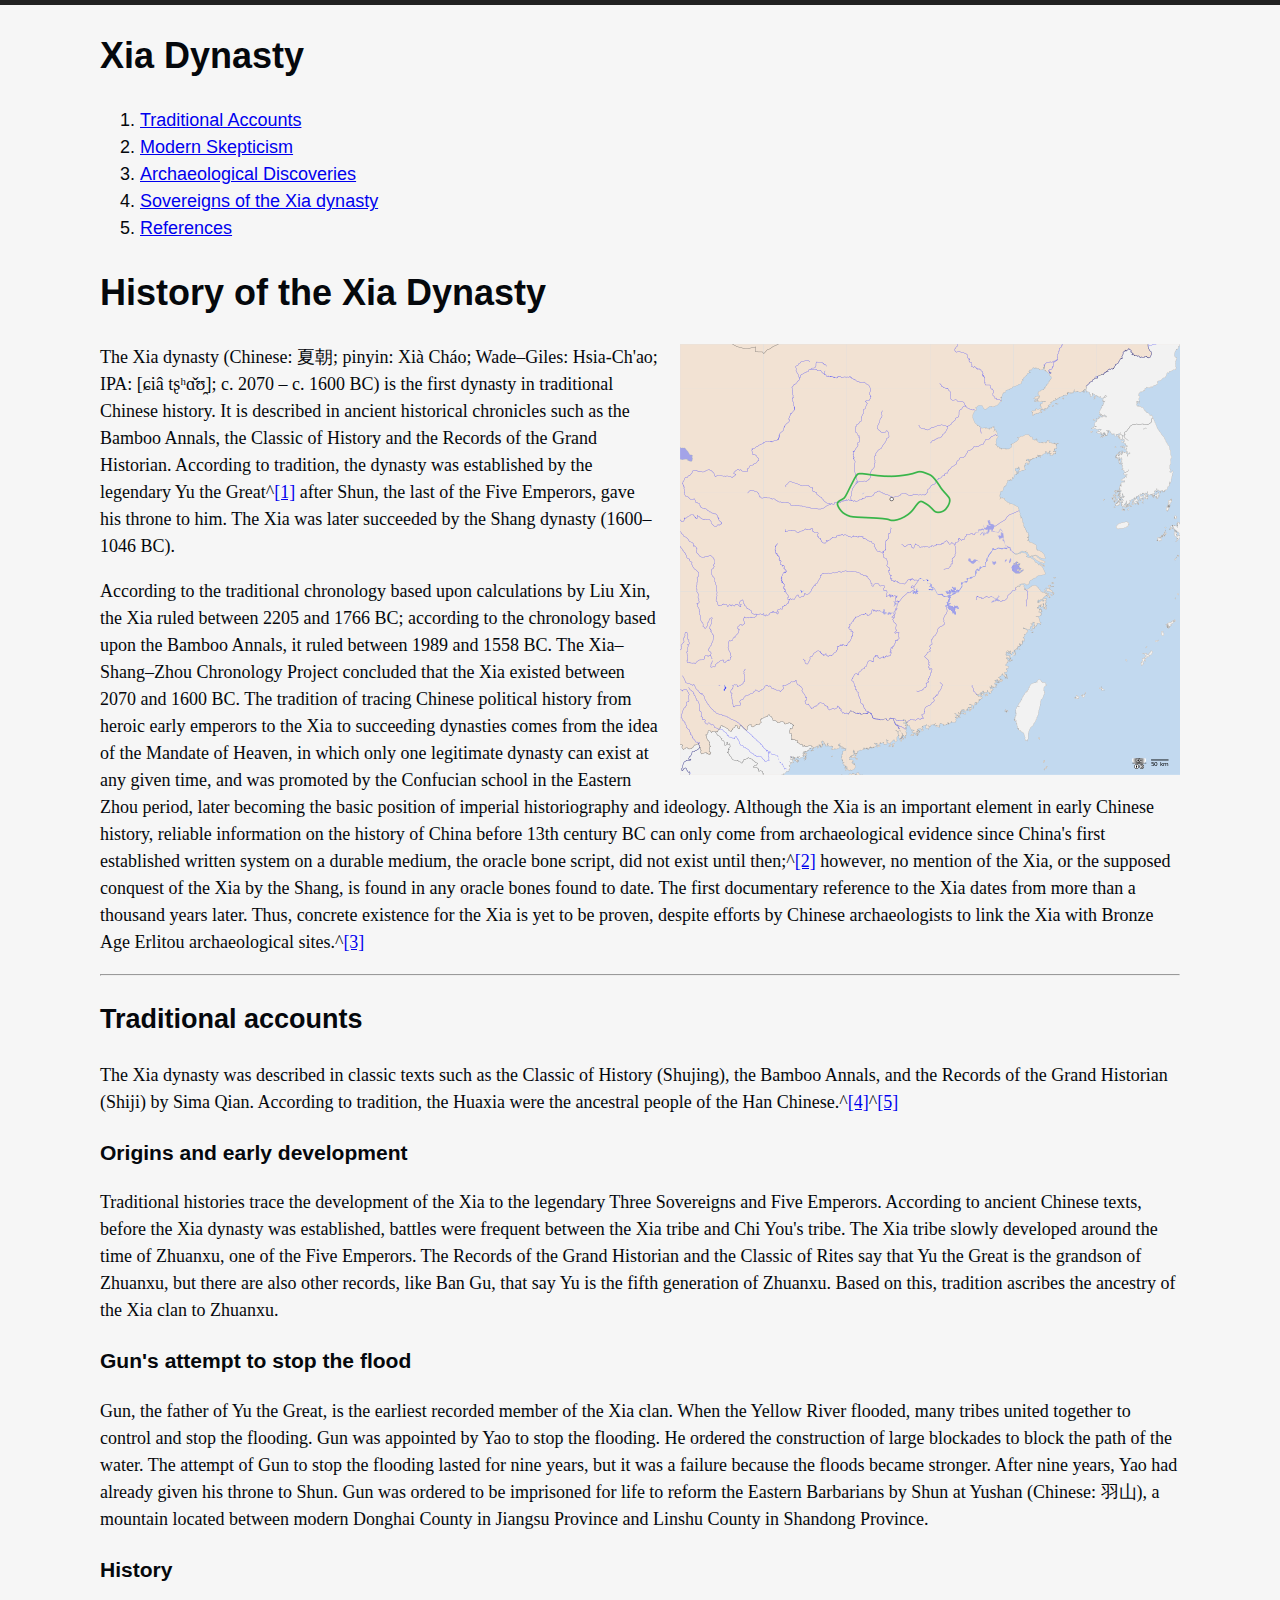
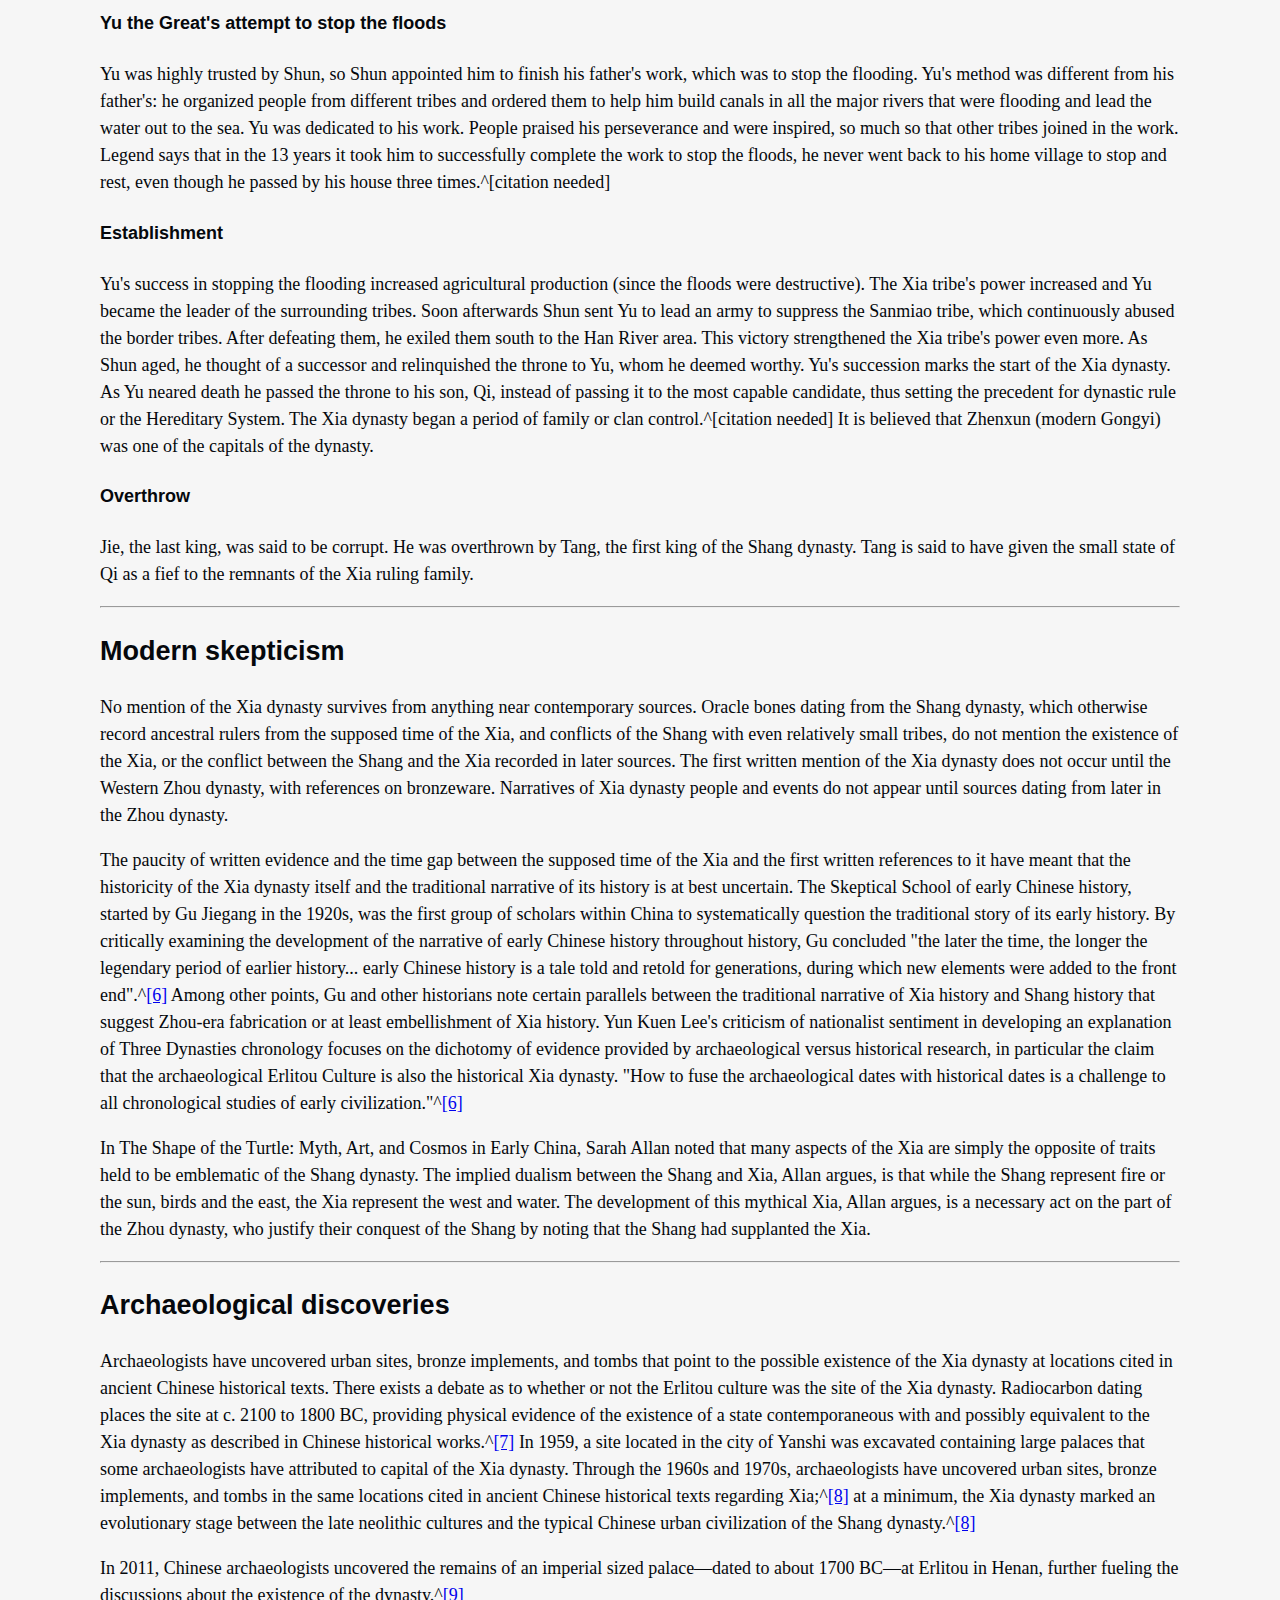
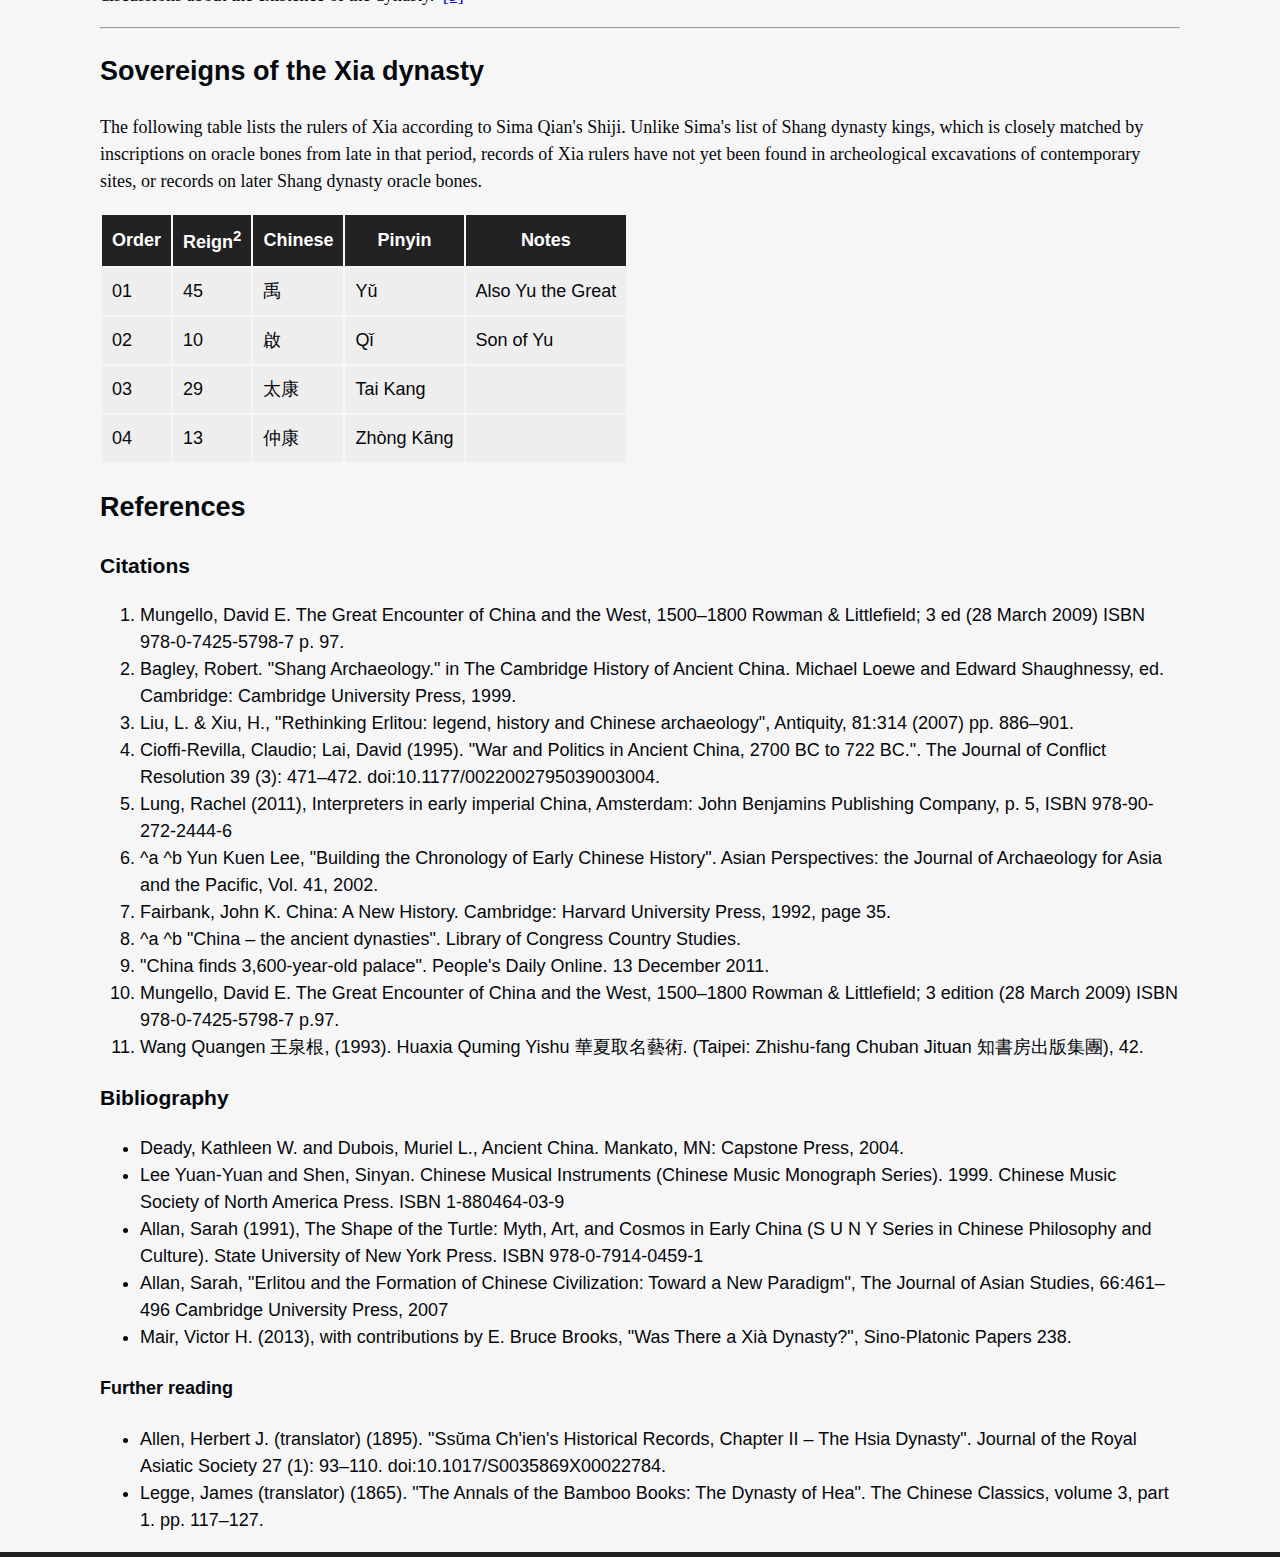
<file: Homework 01/solution/index.html>
<!DOCTYPE html>
<html lang="en">
<head>
    <meta charset="utf-8">
    <meta name="description" content="Xia Dynasty summary">

    <title>Xia Dynasty</title>

    <!-- external CSS link -->

    <link rel="stylesheet" href="css/style.css">

</head>
<body>

  
   <!-- Header includes a title and table of contents -->
  
  <header>
    <h1>Xia Dynasty</h1>
    
    <!-- Navigation links for the user to jump to any given section -->
    
    <nav>
      
      <ol>
        <li><a href="#accounts">Traditional Accounts</a></li>
        <li><a href="#skepticism">Modern Skepticism</a></li>
        <li><a href="#discoveries">Archaeological Discoveries</a></li>
        <li><a href="#sovereigns">Sovereigns of the Xia dynasty</a></li>
        <li><a href="#references">References</a></li>
      </ol>
    
    </nav>
    </header>

  <!-- Wrapping the rest of the content in an article tag -->
  <!-- Rest of content resembles a wikipedia page. No footer etc -->

  <article>
    <h1>History of the Xia Dynasty</h1>

    <p><img src="images/xia_dynasty.png" alt="Xia Dynasty Map">The Xia dynasty (Chinese: 夏朝; pinyin: Xià Cháo; Wade–Giles: Hsia-Ch'ao; IPA: [ɕiâ tʂʰɑ̌ʊ̯]; c. 2070 – c. 1600 BC) is the first dynasty in traditional Chinese history. It is described in ancient historical chronicles such as the Bamboo Annals, the Classic of History and the Records of the Grand Historian. According to tradition, the dynasty was established by the legendary Yu the Great^<a href="#ref1">[1]</a> after Shun, the last of the Five Emperors, gave his throne to him. The Xia was later succeeded by the Shang dynasty (1600–1046 BC).</p>

    <p>According to the traditional chronology based upon calculations by Liu Xin, the Xia ruled between 2205 and 1766 BC; according to the chronology based upon the Bamboo Annals, it ruled between 1989 and 1558 BC. The Xia–Shang–Zhou Chronology Project concluded that the Xia existed between 2070 and 1600 BC. The tradition of tracing Chinese political history from heroic early emperors to the Xia to succeeding dynasties comes from the idea of the Mandate of Heaven, in which only one legitimate dynasty can exist at any given time, and was promoted by the Confucian school in the Eastern Zhou period, later becoming the basic position of imperial historiography and ideology. Although the Xia is an important element in early Chinese history, reliable information on the history of China before 13th century BC can only come from archaeological evidence since China's first established written system on a durable medium, the oracle bone script, did not exist until then;^<a href="#ref2">[2]</a> however, no mention of the Xia, or the supposed conquest of the Xia by the Shang, is found in any oracle bones found to date. The first documentary reference to the Xia dates from more than a thousand years later. Thus, concrete existence for the Xia is yet to be proven, despite efforts by Chinese archaeologists to link the Xia with Bronze Age Erlitou archaeological sites.^<a href="#ref3">[3]</a></p>

    <!-- Note to self - hr tag used to indicate new section of content -->

    <hr>
    
    <!-- Linking section to id #accounts in the <nav> -->

    <h2 id="accounts">Traditional accounts</h2>

    <p>The Xia dynasty was described in classic texts such as the Classic of History (Shujing), the Bamboo Annals, and the Records of the Grand Historian (Shiji) by Sima Qian. According to tradition, the Huaxia were the ancestral people of the Han Chinese.^<a href="#ref4">[4]</a>^<a href="#ref5">[5]</a></p>

    <h3>Origins and early development</h3>

    <p>Traditional histories trace the development of the Xia to the legendary Three Sovereigns and Five Emperors. According to ancient Chinese texts, before the Xia dynasty was established, battles were frequent between the Xia tribe and Chi You's tribe. The Xia tribe slowly developed around the time of Zhuanxu, one of the Five Emperors. The Records of the Grand Historian and the Classic of Rites say that Yu the Great is the grandson of Zhuanxu, but there are also other records, like Ban Gu, that say Yu is the fifth generation of Zhuanxu. Based on this, tradition ascribes the ancestry of the Xia clan to Zhuanxu.</p>

    <h3>Gun's attempt to stop the flood</h3>

    <p>Gun, the father of Yu the Great, is the earliest recorded member of the Xia clan. When the Yellow River flooded, many tribes united together to control and stop the flooding. Gun was appointed by Yao to stop the flooding. He ordered the construction of large blockades to block the path of the water. The attempt of Gun to stop the flooding lasted for nine years, but it was a failure because the floods became stronger. After nine years, Yao had already given his throne to Shun. Gun was ordered to be imprisoned for life to reform the Eastern Barbarians by Shun at Yushan (Chinese: 羽山), a mountain located between modern Donghai County in Jiangsu Province and Linshu County in Shandong Province.</p>

    <h3>History</h3>

    <h4>Yu the Great's attempt to stop the floods</h4>

    <p>Yu was highly trusted by Shun, so Shun appointed him to finish his father's work, which was to stop the flooding. Yu's method was different from his father's: he organized people from different tribes and ordered them to help him build canals in all the major rivers that were flooding and lead the water out to the sea. Yu was dedicated to his work. People praised his perseverance and were inspired, so much so that other tribes joined in the work. Legend says that in the 13 years it took him to successfully complete the work to stop the floods, he never went back to his home village to stop and rest, even though he passed by his house three times.^[citation needed]</p>

    <h4>Establishment</h4>

    <p>Yu's success in stopping the flooding increased agricultural production (since the floods were destructive). The Xia tribe's power increased and Yu became the leader of the surrounding tribes. Soon afterwards Shun sent Yu to lead an army to suppress the Sanmiao tribe, which continuously abused the border tribes. After defeating them, he exiled them south to the Han River area. This victory strengthened the Xia tribe's power even more. As Shun aged, he thought of a successor and relinquished the throne to Yu, whom he deemed worthy. Yu's succession marks the start of the Xia dynasty. As Yu neared death he passed the throne to his son, Qi, instead of passing it to the most capable candidate, thus setting the precedent for dynastic rule or the Hereditary System. The Xia dynasty began a period of family or clan control.^[citation needed] It is believed that Zhenxun (modern Gongyi) was one of the capitals of the dynasty.</p>

    <h4>Overthrow</h4>

    <p>Jie, the last king, was said to be corrupt. He was overthrown by Tang, the first king of the Shang dynasty. Tang is said to have given the small state of Qi as a fief to the remnants of the Xia ruling family.</p>

    <hr>
    
    <h2 id="skepticism">Modern skepticism</h2>

    <p>No mention of the Xia dynasty survives from anything near contemporary sources. Oracle bones dating from the Shang dynasty, which otherwise record ancestral rulers from the supposed time of the Xia, and conflicts of the Shang with even relatively small tribes, do not mention the existence of the Xia, or the conflict between the Shang and the Xia recorded in later sources. The first written mention of the Xia dynasty does not occur until the Western Zhou dynasty, with references on bronzeware. Narratives of Xia dynasty people and events do not appear until sources dating from later in the Zhou dynasty.</p>

    <p>The paucity of written evidence and the time gap between the supposed time of the Xia and the first written references to it have meant that the historicity of the Xia dynasty itself and the traditional narrative of its history is at best uncertain. The Skeptical School of early Chinese history, started by Gu Jiegang in the 1920s, was the first group of scholars within China to systematically question the traditional story of its early history. By critically examining the development of the narrative of early Chinese history throughout history, Gu concluded "the later the time, the longer the legendary period of earlier history... early Chinese history is a tale told and retold for generations, during which new elements were added to the front end".^<a href="#ref6">[6]</a> Among other points, Gu and other historians note certain parallels between the traditional narrative of Xia history and Shang history that suggest Zhou-era fabrication or at least embellishment of Xia history. Yun Kuen Lee's criticism of nationalist sentiment in developing an explanation of Three Dynasties chronology focuses on the dichotomy of evidence provided by archaeological versus historical research, in particular the claim that the archaeological Erlitou Culture is also the historical Xia dynasty. "How to fuse the archaeological dates with historical dates is a challenge to all chronological studies of early civilization."^<a href="#ref6">[6]</a></p>

    <p>In The Shape of the Turtle: Myth, Art, and Cosmos in Early China, Sarah Allan noted that many aspects of the Xia are simply the opposite of traits held to be emblematic of the Shang dynasty. The implied dualism between the Shang and Xia, Allan argues, is that while the Shang represent fire or the sun, birds and the east, the Xia represent the west and water. The development of this mythical Xia, Allan argues, is a necessary act on the part of the Zhou dynasty, who justify their conquest of the Shang by noting that the Shang had supplanted the Xia.</p>

    <hr>

    <h2 id="discoveries">Archaeological discoveries</h2>

    <p>Archaeologists have uncovered urban sites, bronze implements, and tombs that point to the possible existence of the Xia dynasty at locations cited in ancient Chinese historical texts. There exists a debate as to whether or not the Erlitou culture was the site of the Xia dynasty. Radiocarbon dating places the site at c. 2100 to 1800 BC, providing physical evidence of the existence of a state contemporaneous with and possibly equivalent to the Xia dynasty as described in Chinese historical works.^<a href="#ref7">[7]</a> In 1959, a site located in the city of Yanshi was excavated containing large palaces that some archaeologists have attributed to capital of the Xia dynasty. Through the 1960s and 1970s, archaeologists have uncovered urban sites, bronze implements, and tombs in the same locations cited in ancient Chinese historical texts regarding Xia;^<a href="#ref8">[8]</a> at a minimum, the Xia dynasty marked an evolutionary stage between the late neolithic cultures and the typical Chinese urban civilization of the Shang dynasty.^<a href="#ref8">[8]</a></p>

    <p>In 2011, Chinese archaeologists uncovered the remains of an imperial sized palace—dated to about 1700 BC—at Erlitou in Henan, further fueling the discussions about the existence of the dynasty.^<a href="#ref9">[9]</a></p>

    <hr>

    <h2 id="sovereigns">Sovereigns of the Xia dynasty</h2>

    <p>The following table lists the rulers of Xia according to Sima Qian's Shiji. Unlike Sima's list of Shang dynasty kings, which is closely matched by inscriptions on oracle bones from late in that period, records of Xia rulers have not yet been found in archeological excavations of contemporary sites, or records on later Shang dynasty oracle bones.</p>

    
    <!-- Table organized into header content and data content -->
    <!-- Both sections are wrapped in the <tr> table row tag -->
  
    <table>
        
      <tr>
            <th>Order</th>
            <th>Reign<sup>2</sup></th>
            <th>Chinese</th>
            <th>Pinyin</th>
            <th>Notes</th>
        </tr>
        
        <tr>
            <td>01</td>
            <td>45</td>
            <td>禹</td>
            <td>Yǔ</td>
            <td>Also Yu the Great</td>
        </tr>
        
        <tr>
            <td>02</td>
            <td>10</td>
            <td>啟</td>
            <td>Qǐ</td>
            <td>Son of Yu</td>
        </tr>
        
        <tr>
            <td>03</td>
            <td>29</td>
            <td>太康</td>
            <td>Tai Kang</td>
            <td>&nbsp;</td>
        </tr>
        
        <tr>
            <td>04</td>
            <td>13</td>
            <td>仲康</td>
            <td>Zhòng Kāng</td>
            <td>&nbsp;</td>
        </tr>
    
    </table>

    <h2 id="references">References</h2>

    <h3>Citations</h3>

    <!-- In previous <p> sections, href ids were created to direct to -->
    <!-- references featured here -->

    <ol>
        <li id="ref1">Mungello, David E. The Great Encounter of China and the West, 1500–1800 Rowman & Littlefield; 3 ed (28 March 2009) ISBN 978-0-7425-5798-7 p. 97.</li>
        <li id="ref2">Bagley, Robert. "Shang Archaeology." in The Cambridge History of Ancient China. Michael Loewe and Edward Shaughnessy, ed. Cambridge: Cambridge University Press, 1999.</li>
        <li id="ref3">Liu, L. & Xiu, H., "Rethinking Erlitou: legend, history and Chinese archaeology", Antiquity, 81:314 (2007) pp. 886–901.</li>
        <li id="ref4">Cioffi-Revilla, Claudio; Lai, David (1995). "War and Politics in Ancient China, 2700 BC to 722 BC.". The Journal of Conflict Resolution 39 (3): 471–472. doi:10.1177/0022002795039003004.</li>
        <li id="ref5">Lung, Rachel (2011), Interpreters in early imperial China, Amsterdam: John Benjamins Publishing Company, p. 5, ISBN 978-90-272-2444-6</li>
        <li id="ref6">^a ^b Yun Kuen Lee, "Building the Chronology of Early Chinese History". Asian Perspectives: the Journal of Archaeology for Asia and the Pacific, Vol. 41, 2002.</li>
        <li id="ref7">Fairbank, John K. China: A New History. Cambridge: Harvard University Press, 1992, page 35.</li>
        <li id="ref8">^a ^b "China – the ancient dynasties". Library of Congress Country Studies.</li>
        <li id="ref9">"China finds 3,600-year-old palace". People's Daily Online. 13 December 2011.</li>
        <li id="ref10">Mungello, David E. The Great Encounter of China and the West, 1500–1800 Rowman & Littlefield; 3 edition (28 March 2009) ISBN 978-0-7425-5798-7 p.97.</li>
        <li id="ref11">Wang Quangen 王泉根, (1993). Huaxia Quming Yishu 華夏取名藝術. (Taipei: Zhishu-fang Chuban Jituan 知書房出版集團), 42.</li>
    </ol>

    <h3>Bibliography</h3>

    <ul>
        <li>Deady, Kathleen W. and Dubois, Muriel L., Ancient China. Mankato, MN: Capstone Press, 2004.</li>
        <li>Lee Yuan-Yuan and Shen, Sinyan. Chinese Musical Instruments (Chinese Music Monograph Series). 1999. Chinese Music Society of North America Press. ISBN 1-880464-03-9</li>
        <li>Allan, Sarah (1991), The Shape of the Turtle: Myth, Art, and Cosmos in Early China (S U N Y Series in Chinese Philosophy and Culture). State University of New York Press. ISBN 978-0-7914-0459-1</li>
        <li>Allan, Sarah, "Erlitou and the Formation of Chinese Civilization: Toward a New Paradigm", The Journal of Asian Studies, 66:461–496 Cambridge University Press, 2007</li>
        <li>Mair, Victor H. (2013), with contributions by E. Bruce Brooks, "Was There a Xià Dynasty?", Sino-Platonic Papers 238.</li>
    </ul>

    <h4>Further reading</h4>

    <ul>
      <li>Allen, Herbert J. (translator) (1895). "Ssŭma Ch'ien's Historical Records, Chapter II – The Hsia Dynasty". Journal of the Royal Asiatic Society 27 (1): 93–110. doi:10.1017/S0035869X00022784.</li>
      <li>Legge, James (translator) (1865). "The Annals of the Bamboo Books: The Dynasty of Hea". The Chinese Classics, volume 3, part 1. pp. 117–127.</li>
    </ul>

  </article>

</body>
</html>
</file>
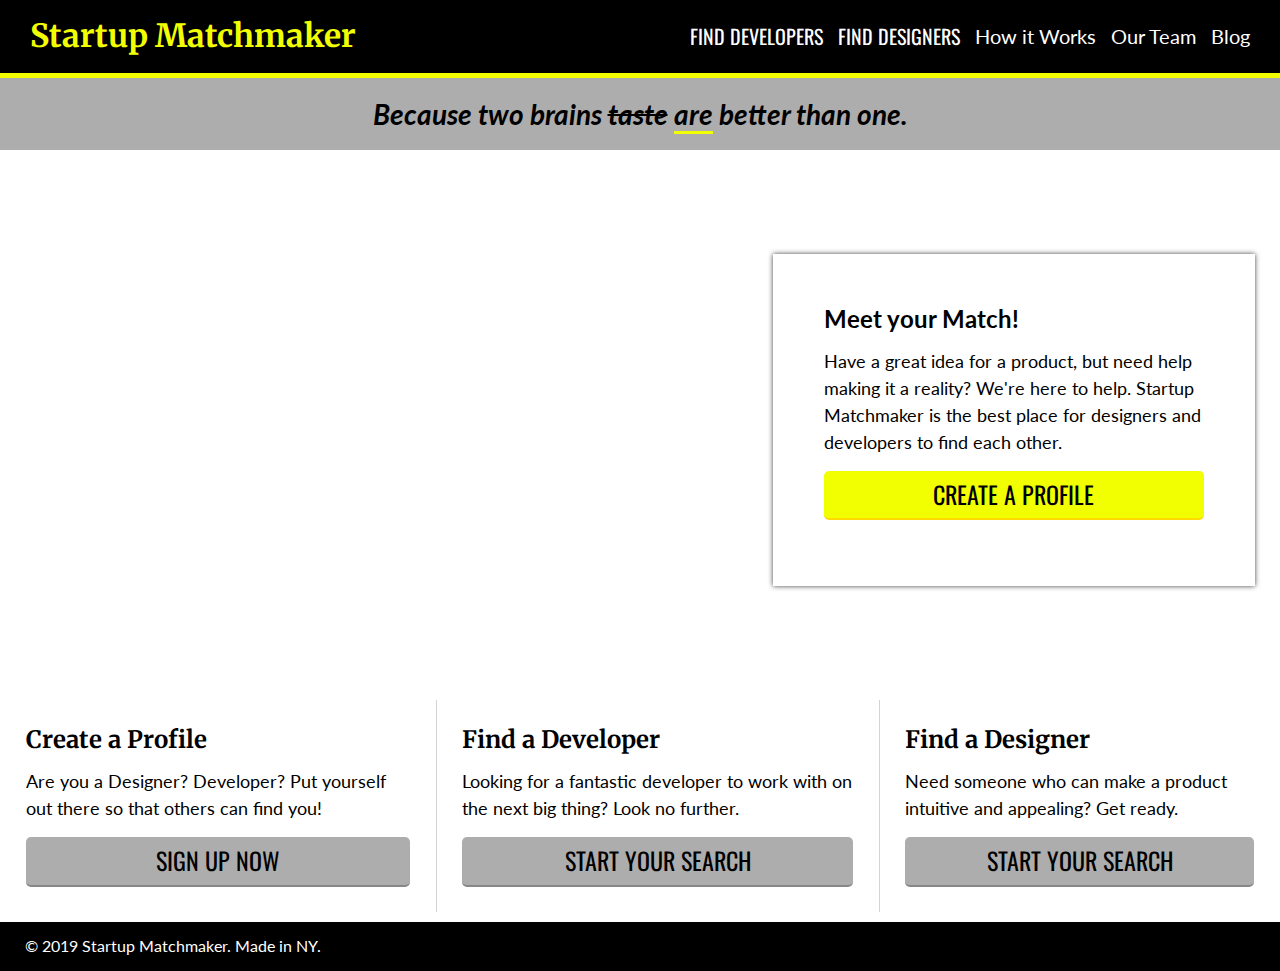
<file: Homework 02/solution_code/index.html>
<!DOCTYPE html>
<html lang="en">
  <head>
    <meta charset="utf-8">
    <meta http-equiv="x-ua-compatible" content="ie=edge">
    <title>Matchmaker Site</title>
    <meta name="description" content="Startup Matchmaker Site for GA">


    <link rel="stylesheet" href="css/normalize.css">
    <link href="https://fonts.googleapis.com/css?family=Lato:400,400i|Merriweather|Oswald" rel="stylesheet">
    <link rel="stylesheet" href="css/style.css">
  </head>
  <body>
 

    <header class="site_header">
      
      <div class="logo">
        <h1><a href="">Startup Matchmaker</a></h1>
      </div>
      
      <nav class="main-nav">
        <ul>
          <li class="main-nav-item main-nav-item-featured"><a href="">Find Developers</a></li>
          <li class="main-nav-item main-nav-item-featured"><a href="">Find Designers</a></li>
          <li class="main-nav-item "><a href="">How it Works</a></li>
          <li class="main-nav-item "><a href="">Our Team</a></li>
          <li class="main-nav-item"><a href="">Blog</a></li>
        </ul>
      </nav>
    
    </header>
    

    <aside class="secondary-text">
      <p>Because two brains <span class="strikeout">taste</span> <span class="underline">are</span> better than one.</p>
    </aside>
    
    <section class="hero-area">
      <div class="inset-div">
        <h2>Meet your Match!</h2>
        <p>Have a great idea for a product, but need help making it a reality? We're here to help. Startup Matchmaker is the best place for designers and developers to find each other.</p>
        <a href="#" class="cta main-cta">Create a profile</a>
      </div>
    </section>
    
    <section class="three-wide">
      
      
      <article class="third-container featured-block">
        <h1>Create a Profile</h1>
        <p>Are you a Designer? Developer? Put yourself out there so that others can find you!</p>
        <a href="#" class="cta">Sign up now</a>
      </article>
      
      <article class="third-container featured-block">
        <h1>Find a Developer</h1>
        <p>Looking for a fantastic developer to work with on the next big thing? Look no further.</p>
        <a href="#" class="cta">Start Your Search</a>
      </article>
      
      <article class="third-container featured-block">
        <h1>Find a Designer</h1>
        <p>Need someone who can make a product intuitive and appealing? Get ready.</p>
        <a href="#" class="cta">Start Your Search</a>
      </article>
    
    
    </section>
    
    <footer class="site-footer">
      &copy; 2019 Startup Matchmaker. Made in NY.
    </footer>
  
  </body>
</html>
</file>
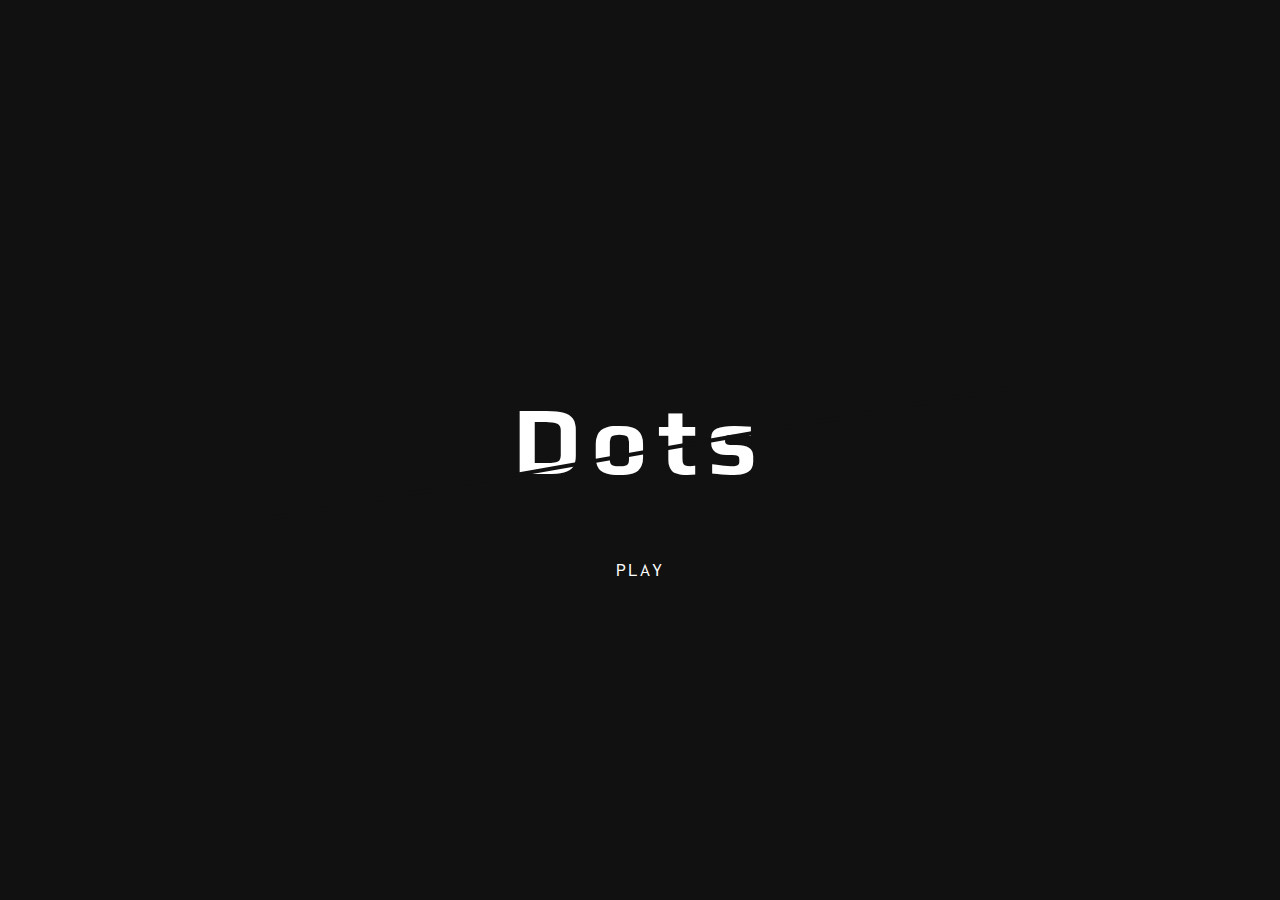
<file: Homework 04/solution_code/index.html>
<!DOCTYPE html>
<html>
  <head>
    <meta charset="UTF-8" />
    <meta name="viewport" content="width=device-width" />
    <link href="https://fonts.googleapis.com/css?family=Inconsolata:700|Play" rel="stylesheet">
    <link rel="stylesheet" href="style.css" >
    <title>Dots</title>
  </head>
  <body class="homepage">

    <main>
      
      <div class="outer-container">
        <h1 class="title--xl-large">Dots</h1>
        <a class="btn" href="level-one.html">Play</a>
      </div>
    
    </main>

  </body>
</html>
</file>
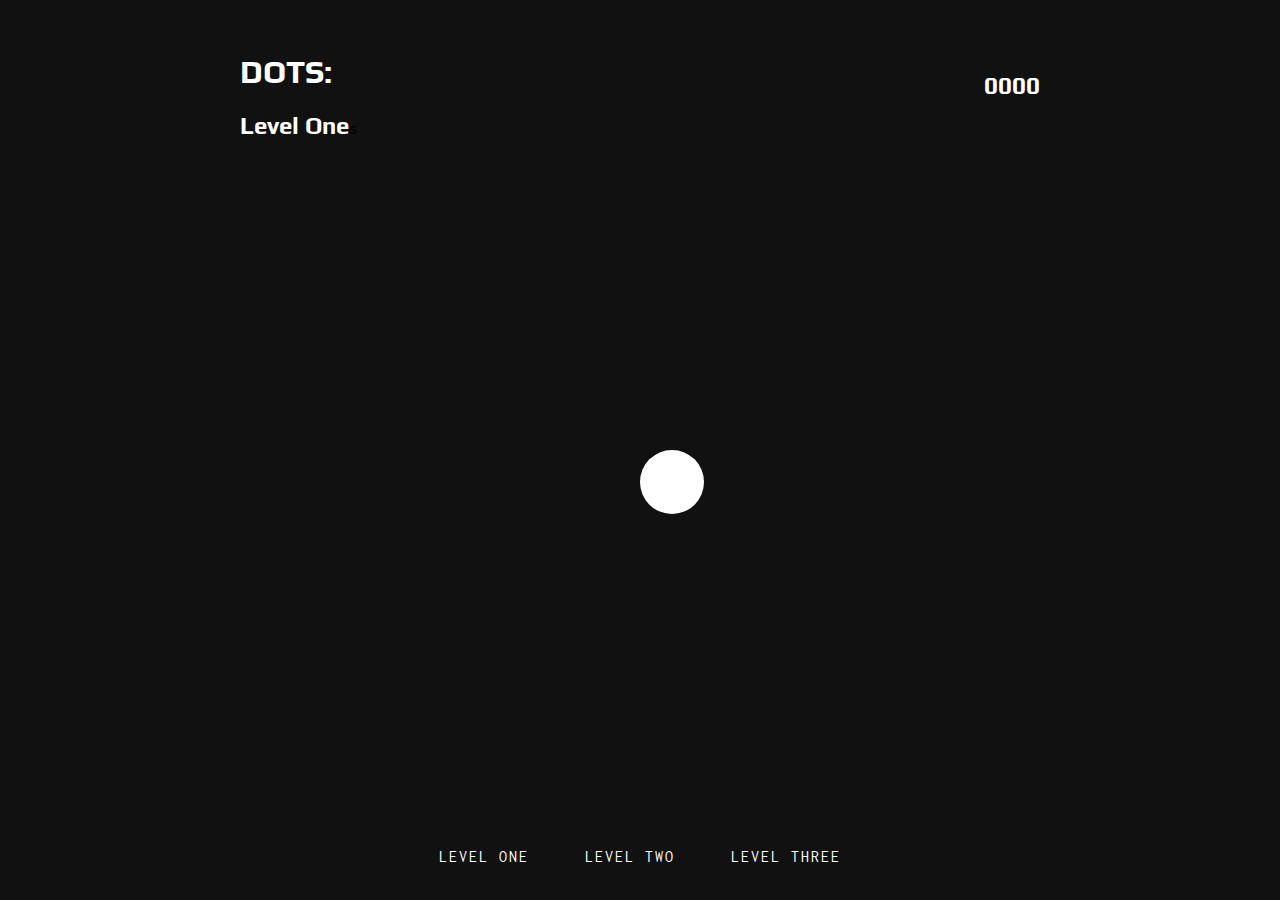
<file: Homework 04/solution_code/level-one.html>
<!DOCTYPE html>
<html>
  <head>
    <meta charset="UTF-8" />
    <meta name="viewport" content="width=device-width" />
    <link href="https://fonts.googleapis.com/css?family=Inconsolata:700|Play" rel="stylesheet">
    <link rel="stylesheet" href="style.css" >
    <title>Dots: Level One</title>
  </head>
  <body class="level level-one">

    <main>

      <header class="level-header">
        <div class="outer-container">
          <div class="level-headser__title">
              <h1 class="title">Dots:</h1>
            <h2>Level One</h2>s
          </div>
          <div class="level-header__score">
            <h2 class="score js-score">0000</h2>
          </div>
        </div>
      </header>

      <section class="level-arena">
        <span class="ball js-ball"></span>
      </section>

      <section class="level-winner">
        <h1 class="title--xl-large">Winner!</h1>
        <p>Proceed to the next level: <a href="level-two.html">Level Two</a></p>
      </section>

      <footer class="level-footer">
        <div class="outer-container">
          <nav class="level-nav">
            <ul>
              <li><a href="level-one.html">Level one</a></li>
              <li><a href="level-two.html">Level Two</a></li>
              <li><a href="level-three.html">Level three</a></li>
            </ul>
          </nav>
        </div>
      </footer>

    </main>

    <script src="level-one.js" charset="utf-8"></script>

  </body>
</html>
</file>
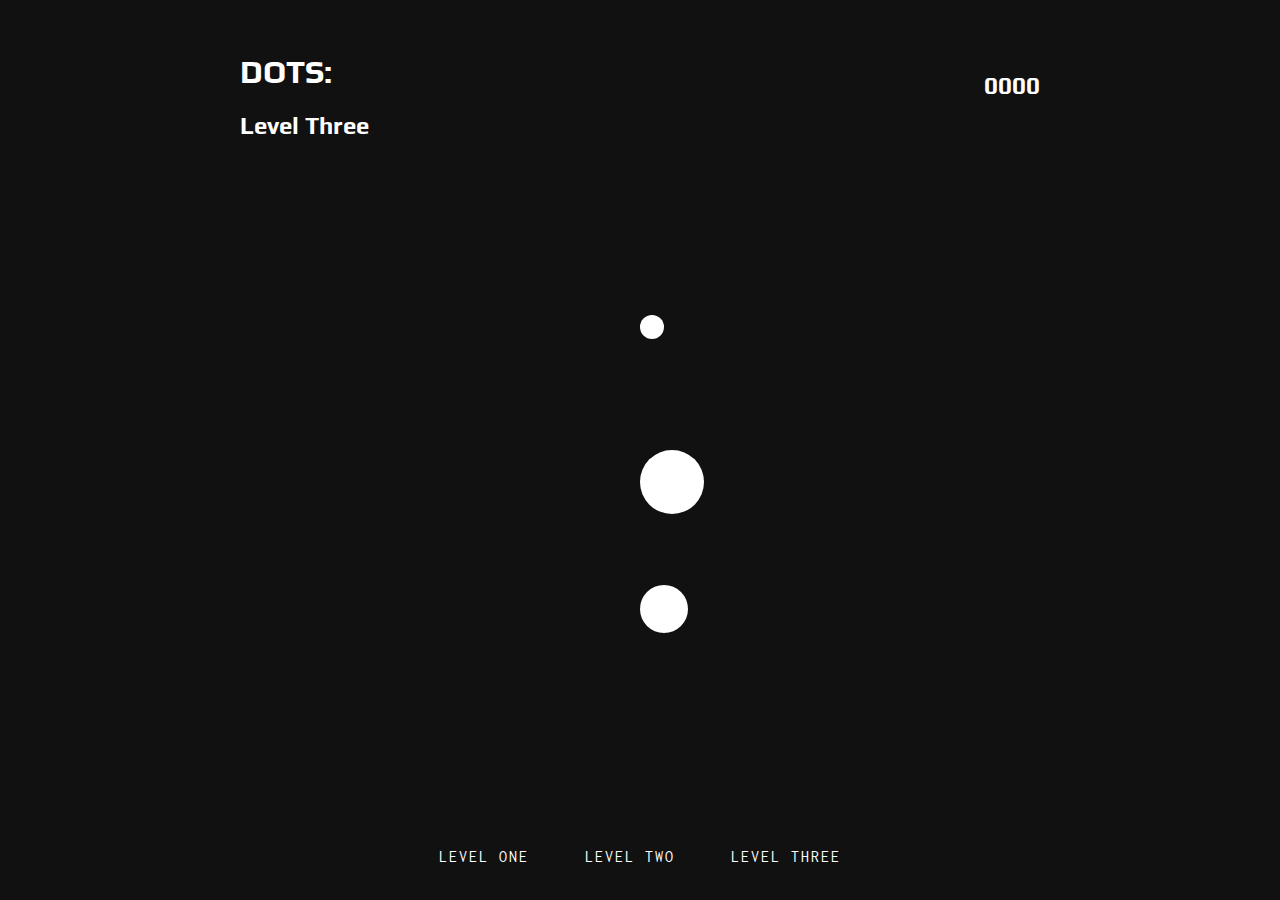
<file: Homework 04/solution_code/level-three.html>
<!DOCTYPE html>
<html>
  <head>
    <meta charset="UTF-8" />
    <meta name="viewport" content="width=device-width" />
    <link href="https://fonts.googleapis.com/css?family=Inconsolata:700|Play" rel="stylesheet">
    <link rel="stylesheet" href="style.css" >
    <title>Dots: Level Three</title>
  </head>
  <body class="level level-three">

    <main>

      <header class="level-header">
        <div class="outer-container">
          <div class="level-header__title">

              <h1 class="title">Dots:</h1>

            <h2>Level Three</h2>
          </div>
          <div class="level-header__score">
            <h2 class="score js-score">0000</h2>
          </div>
        </div>
      </header>

      <section class="level-arena js-arena">
        <span class="ball js-ball" data-increment="20"></span>
        <span class="ball js-ball" data-increment="5"></span>
        <span class="ball js-ball" data-increment="10"></span>
      </section>

      <section class="level-winner">
        <h1 class="title--xl-large">Winner!</h1>
      </section>

      <footer class="level-footer">
        <div class="outer-container">
          <nav class="level-nav">
            <ul>
              <li><a href="level-one.html">Level one</a></li>
              <li><a href="level-two.html">Level Two</a></li>
              <li><a href="level-three.html">Level three</a></li>
            </ul>
          </nav>
        </div>
      </footer>

    </main>

    <script src="level-three.js" charset="utf-8"></script>

  </body>
</html>
</file>
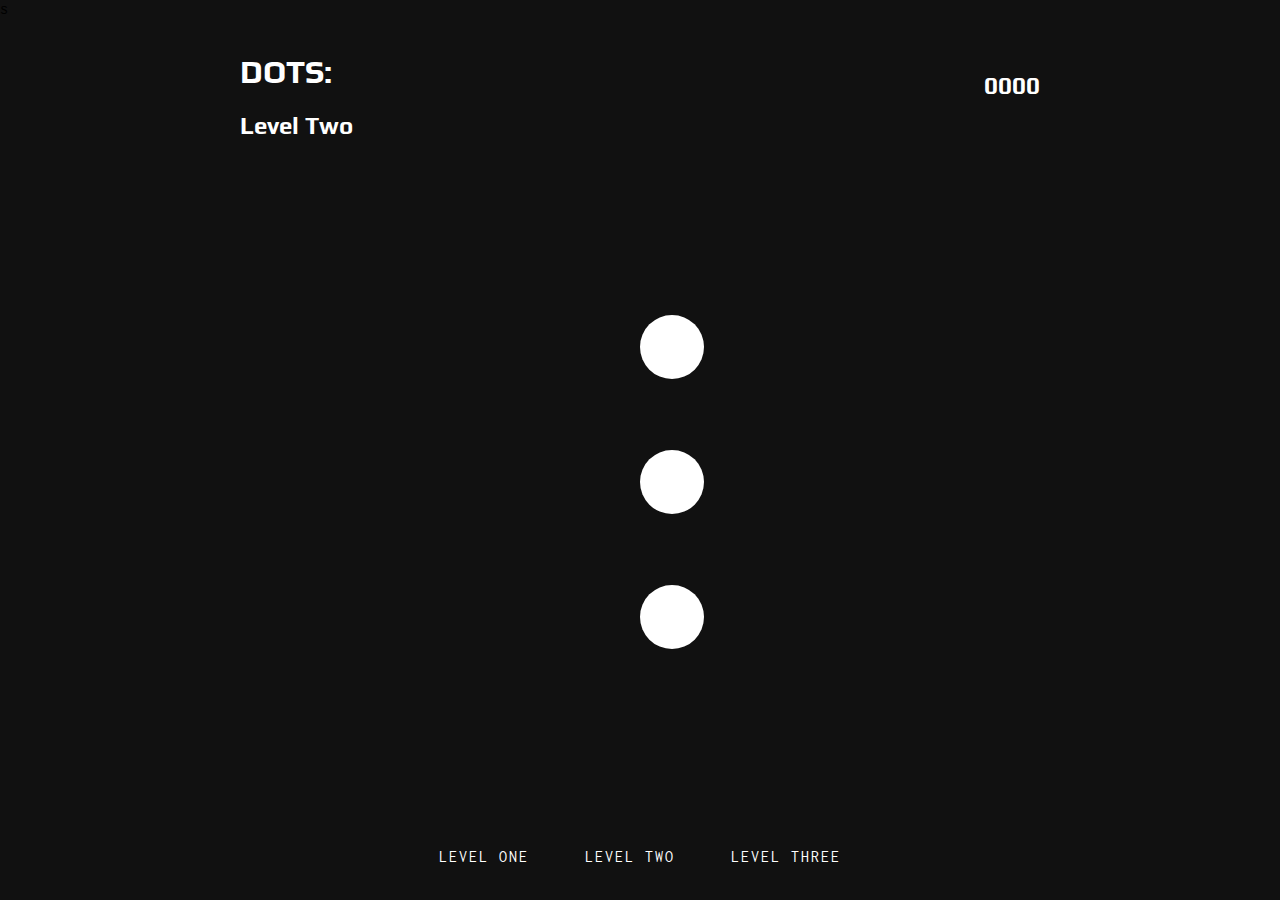
<file: Homework 04/solution_code/level-two.html>
<!DOCTYPE html>
<html>
  <head>
    <meta charset="UTF-8" />
    <meta name="viewport" content="width=device-width" />
    <link href="https://fonts.googleapis.com/css?family=Inconsolata:700|Play" rel="stylesheet">
    <link rel="stylesheet" href="style.css" >
    <title>Dots: Level Two</title>
  </head>
  <body class="level level-two">

    <main>

      <header class="level-header">
        <div class="outer-container">
          <div class="level-header__title">

              <h1 class="title">Dots:</h1>

            <h2>Level Two</h2>
          </div>
          <div class="level-header__score">
            <h2 class="score js-score">0000</h2>
          </div>
        </div>
      </header>

      <section class="level-arena js-arena">
        <span class="ball js-ball"></span>
        <span class="ball js-ball"></span>s
        <span class="ball js-ball"></span>
      </section>

      <section class="level-winner">
        <h1 class="title--xl-large">Winner!</h1>
        <p>Proceed to the next level: <a href="level-three.html">Level Three</a></p>
      </section>

      <footer class="level-footer">
        <div class="outer-container">
          <nav class="level-nav">
            <ul>
              <li><a href="level-one.html">Level one</a></li>
              <li><a href="level-two.html">Level Two</a></li>
              <li><a href="level-three.html">Level three</a></li>
            </ul>
          </nav>
        </div>
      </footer>

    </main>

    <script src="level-two.js" charset="utf-8"></script>

  </body>
</html>
</file>
<file: Homework 01/solution/css/style.css>
/* Minimal styling intended to resemble wikipedia*/
/* Can target LARGE sections due to this hence no */
/* classes/little specification here */


body {
  color: #05080C;
  font-family: sans-serif;
  font-size: 18px;
  line-height: 1.5;
  margin: 0;
  background: #F6F6F6;
}

p {
  font-family: Georgia,Times,"Times New Roman",serif;
}

/* Matching the header and article style layout*/

header {
  border-top: 5px solid #222222;
  padding: 0 100px;
}

article {
  /*background-color: red;*/
  border-bottom: 5px solid #222222;
  padding: 0px 100px;
}

/* Standard practices/most comfortable viewing to float the image to the */
/* right of the container */

/* Left margin added for readability */

article img {
  float: right;
  margin-left: 20px;
}

/* Important to differentiate the table header styling for table data */
/* Consistency in padding important */

th {
  background: #222;
  color: white;
  padding: 10px;
  /*border: red 1px solid;*/
}

td {
  background: #eee;
  padding: 10px;
}
</file>
<file: Homework 02/solution_code/css/style.css>
html, body {
  height: 100%;
  font-family: 'Lato', sans-serif;
}


h1, h2, h3, h4, h5, h6, p {
  margin: 0;
}


p {
  font-size: 18px;
  line-height: 1.5;
  padding: 15px 0;
}


.cta {
  border-radius: 5px;
  color: #000;
  display: block;
  font-size: 24px;
  padding: 10px 30px;
  text-align: center;
  text-decoration: none;
  text-transform: uppercase;
  font-family: 'Oswald', sans-serif;
}


/* ########### Header ########### */


.site_header {
  background-color: #000;
  border-bottom: 5px solid #f2ff00;
  padding: 10px 30px;
  display: flex;
  align-items: center;
  justify-content: space-between;
}


.site_header h1 {
  font-size: 32px;
/*   padding: 15px 05px 0; */
  text-transform: capitalize;
  font-family: 'Merriweather', serif;
}


.site_header h1,
.site_header h1 a,
.site_header h1 a:visited {
  color: #f2ff00;
  text-decoration:none;
}


.main-nav ul {
  list-style: none;
  display: flex;
  justify-content: flex-end;
  font-size: 20px;
  padding: 15px 0;
  font-family: 'Lato', sans-serif;
  margin:0;
}


.main-nav li {

  padding-left: 15px;
}


.main-nav li,
.main-nav li a,
.main-nav li a:visited {
  color: #fff;
  text-decoration:none;
}


.main-nav li a:hover {
  color: #f2ff00;
}


.main-nav-item-featured {
  text-transform: uppercase;
  font-family: 'Oswald', sans-serif;
}


/* ########### Second section ########### */


.secondary-text {
  background-color: #adadad;
  font-weight: bold;
  font-style: italic;
  text-align: center;
  font-family: 'Lato', sans-serif;
}


.secondary-text p {
  font-size: 28px;
  margin: 0;
}


.strikeout {
  text-decoration: line-through;
}


.underline {
  border-bottom: 3px solid #f2ff00;
}


/* ########### Hero section ########### */


.hero-area {
  background: url('https://s3-us-west-2.amazonaws.com/s.cdpn.io/2522641/coworking.jpg') center center no-repeat;
  background-size: cover;
  display: flex;
  min-height: 60%;
  justify-content: flex-end;
  align-items: center;
  font-family: 'Lato', sans-serif;
}

.hero-area h2 {
  font-weight: bold;
}


.inset-div {
  background-color: rgba(255,255,255,0.9);
  margin: 25px 25px 25px 0;
  padding: 25px;
  width: 380px;
  height: 230px;
  padding: 4%;
  box-shadow: 0 0 5px rgba(0,0,0,.75);
}

.main-cta {
  background-color: #f2ff00;
  border-bottom: 2px solid #ffd900;
}

.featured-block {

}

.featured-block h1 {
  font-family: 'Merriweather', serif;
  font-size: 24px;

}

.featured-block .cta {
  background-color: #adadad;
  border-bottom: 2px solid #878787;
}


/* ########### Three-wide section ########### */


/* The items are default align-items: flex-start (top) */


.three-wide {
  display: flex;
  justify-content: center;
}

.third-container {
  border-right: 1px solid lightgray;
  margin: 10px 0;
  padding: 2%;
}


.third-container:last-child {
  border-right: none;
}


/* ########### Footer ########### */


.site-footer {
  background-color: #000;
  color: #fff;
  padding: 15px 25px;
}
</file>
<file: Homework 04/solution_code/style.css>
/*---
 * Elements
 --- */
body {
  height: 100%;
  margin: 0;
  padding: 0;
  font-family: 'Inconsolata', monospace;
  background-color: #111;
}

main {
  min-height: 100vh;
}

h1,
h2,
h3,
h4 {
  font-family: 'Play', sans-serif;
  color: #fff;
}

p {
  color: #fff;
}

a {
  color: #fff;
  text-decoration: none;
}
/*---
 * Animations
 --- */
@keyframes blink {
  0%,
  100% {
    opacity: 1;
  }

  50% {
    opacity: 0;
  }
}

@keyframes backAndForth {
  0% {
    transform: translateX(0);
  }

  25% {
    transform: translateX(-300%);
  }

  75% {
    transform: translateX(300%);
  }

  100% {
    transform: translateX(0);
  }
}


/*---
 * Base
 --- */
.outer-container {
  width: 90%;
  max-width: 800px;
  margin: 0 auto;
}

/*---
 * Typography
 --- */
.title {
  text-transform: uppercase;
  font-size: 2rem;
}
.title--xl-large {
  display: block;
  position: relative;
  font-size: 6rem;
  letter-spacing: 10px;
}
.title--xl-large:before {
  content: "";
  position: absolute;
  left: 0;
  right: 0;
  top: 60%;
  height: 4px;
  transform: rotate(-10deg);
  background-color: #111;
}

/*---
 * Form
 --- */
.btn {
  padding: 1rem 1.5rem;
  text-transform: uppercase;
  letter-spacing: 2px;
  font-size: 1.25rem;
  animation: 2s linear infinite blink;
}

/*---
 * Modules
 --- */
.ball {
  display: block;
  position: absolute;
  top: 50%;
  left: 50%;
  height: 4rem;
  width: 4rem;
  border-radius: 50%;
  background-color: #fff;
  animation: 3s linear infinite backAndForth;
  cursor: pointer;
}

/*---
 * Partials
 --- */
.level-header {
  padding: 2rem 0;
}

.level-header .outer-container {
  display: flex;
  flex-direction: row;
  justify-content: space-between;
  align-items: center;
  flex-wrap: nowrap;
}

.level-header__title,
.level-header__score {
  /* width: 40%; */
}

.level-header h2,
.level-header h4 {
  display: inline;
}

.level-arena {
  position: absolute;
  top: 0;
  left: 0;
  height: 100vh;
  width: 100vw;
}

.level-winner {
  position: absolute;
  top: 50%;
  left: 50%;
  transform: translate(-50%, -50%);
  padding: 4rem;
  background-color: #111;
  text-align: center;
  z-index: 10;
  opacity: 0;
  pointer-events: none;
  transition: all 250ms ease;
}

.game-over .level-winner {
  opacity: 1;
  pointer-events: all;
}

.level-footer {
  position: absolute;
  left: 0;
  right: 0;
  bottom: 0;
  padding-bottom: 1rem;
}

.level-nav ul {
  padding: 0;
  margin: 0;
  text-align: center;
}

.level-nav li {
  display: inline-block;
  list-style-type: none;
}

.level-nav li:not(:last-of-type) {
  margin-right: 1rem;
}

.level-nav a {
  display: block;
  position: relative;
  text-transform: uppercase;
  letter-spacing: 2px;
  padding: 1rem;
  overflow: hidden;
  transition: all 400ms ease;
}

.level-nav a:after {
  content: "";
  position: absolute;
  top: 0;
  left: -50%;
  height: 200%;
  width: 200%;
  background-color: #fff;
  transition: all 400ms ease;
  transform: translateY(100%) rotate(0deg);
  z-index: -1;
}

.level-nav a:hover {
  color: #000;
}

.level-nav a:hover:after {
  transform: translateY(-25%) rotate(10deg);
}


/*---
 * Views
 --- */
.homepage main {
  display: flex;
  justify-content: center;
  align-items: center;
  text-align: center;
}

.level-two .ball:first-of-type {
  top: 35%;
  animation-delay: 1s;
}

.level-two .ball:last-of-type {
  top: 65%;
  animation-delay: 2s;
}

.level-three .ball:first-of-type {
  top: 35%;
  height: 1.5rem;
  width: 1.5rem;
  animation-delay: 1s;
}

.level-three .ball:last-of-type {
  top: 65%;
  height: 3rem;
  width: 3rem;
  animation-delay: 2s;
}
</file>
